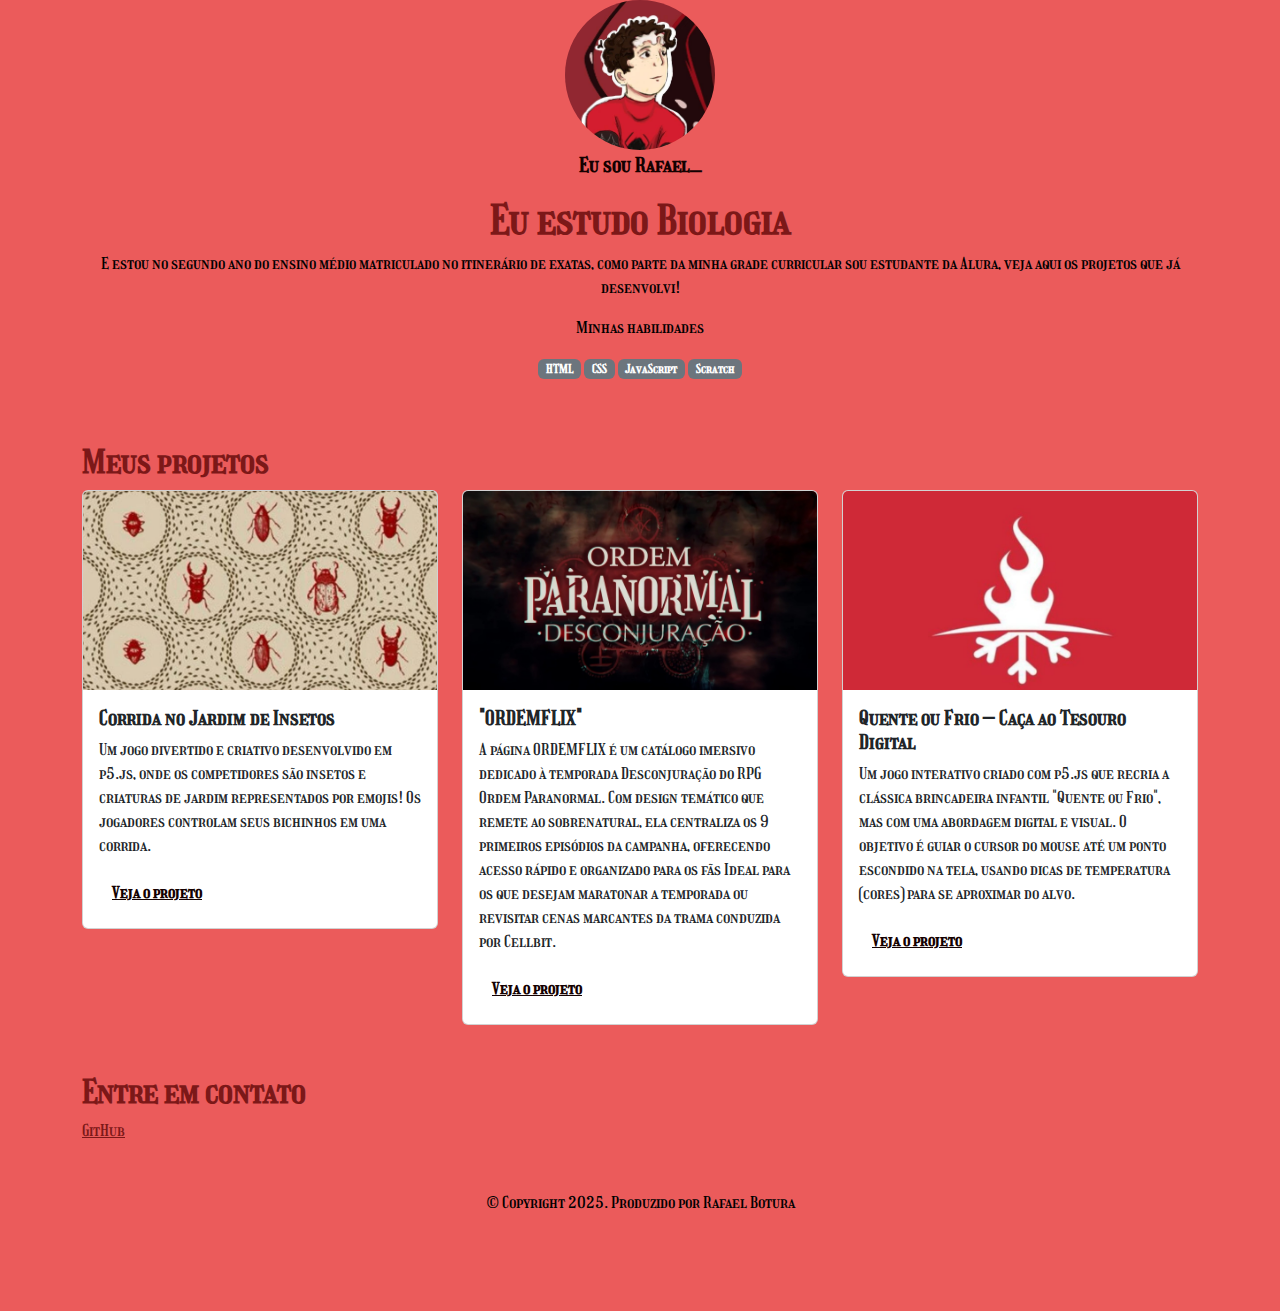
<file: index.html>
<!DOCTYPE html>
<html lang="pt-br">

<head>
    <meta charset="UTF-8">
    <meta name="viewport" content="width=device-width, initial-scale=1.0">
    <link href="https://cdn.jsdelivr.net/npm/bootstrap@5.3.2/dist/css/bootstrap.min.css" rel="stylesheet">
    <link rel="stylesheet" href="https://cdn.jsdelivr.net/npm/bootstrap-icons@1.11.3/font/bootstrap-icons.min.css">
    <link rel="stylesheet" href="style.css">
    <title>Meu portfólio</title>
</head>

<body>
    <header class="container text-center">
        <img src="img/icon.jpg" alt="avatar da Rafael" class="rounded-circle" width="150" height="150"
            srcset="">
        <p class="lead">Eu sou Rafael_</p>
        <h1>Eu estudo Biologia</h1>
        <p>E estou no segundo ano do ensino médio matriculado no itinerário de exatas, como parte da minha grade curricular sou estudante da Alura, veja aqui os projetos que já desenvolvi!</p>
        <p>Minhas habilidades</p>
        <div>
            <p class="badge bg-secondary">HTML</p>
            <p class="badge bg-secondary">CSS</p>
            <p class="badge bg-secondary">JavaScript</p>
            <p class="badge bg-secondary">Scratch</p>
        </div>
    </header>
    <main class="container mt-5">
        <h2>Meus projetos</h2>
        <div class="row">
            <!-- Projeto 1 -->
            <div class="col-md-4">
                <div class="card">
                    <img src="img/corrida.jpg" class="card-img-top" alt="Imagem do projeto Corrida">
                    <div class="card-body">
                        <h5 class="card-title">Corrida no Jardim de Insetos</h5>
                        <p class="card-text">Um jogo divertido e criativo desenvolvido em p5.js, onde os competidores são insetos e criaturas de jardim representados por emojis! Os jogadores controlam seus bichinhos em uma corrida.
                        </p>
                        <button type="button" class="btn btn-link" data-bs-toggle="modal" data-bs-target="#modal1">Veja
                            o projeto</button>
                    </div>
                </div>
            </div>
            <!-- Projeto 2 -->
            <div class="col-md-4">
                <div class="card">
                    <img src="img/ordemflix.jpeg" class="card-img-top" alt="Imagem do projeto página na web">
                    <div class="card-body">
                        <h5 class="card-title">"ORDEMFLIX"</h5>
                        <p class="card-text">A página ORDEMFLIX é um catálogo imersivo dedicado à temporada Desconjuração do RPG Ordem Paranormal. Com design temático que remete ao sobrenatural, ela centraliza os 9 primeiros episódios da campanha, oferecendo acesso rápido e organizado para os fãs Ideal para os que desejam maratonar a temporada ou revisitar cenas marcantes da trama conduzida por Cellbit.
</p>
                        <button type="button" class="btn btn-link" data-bs-toggle="modal" data-bs-target="#modal2">Veja
                            o projeto</button>
                    </div>
                </div>
            </div>

            <!-- Projeto 3 -->
            <div class="col-md-4">
                <div class="card">
                    <img src="img/quente ou frio.jpg" class="card-img-top" alt="Imagem do projeto de quente ou frio">
                    <div class="card-body">
                        <h5 class="card-title">Quente ou Frio – Caça ao Tesouro Digital
                        </h5>
                        <p class="card-text">Um jogo interativo criado com p5.js que recria a clássica brincadeira infantil "Quente ou Frio", mas com uma abordagem digital e visual. O objetivo é guiar o cursor do mouse até um ponto escondido na tela, usando dicas de temperatura (cores) para se aproximar do alvo.


                        </p>
                        <button type="button" class="btn btn-link" data-bs-toggle="modal" data-bs-target="#modal3">Veja
                            o projeto</button>
                    </div>
                </div>
            </div>
        </div>
    </main>

    <!-- Modal 1 -->
    <div class="modal" id="modal1" tabindex="-1">
        <div class="modal-dialog">
            <div class="modal-content">
                <div class="modal-header">
                    <h5 class="modal-title">Projeto p5.js: Corrida no Jardim de Insetos</h5>
                    <button type="button" class="btn-close" data-bs-dismiss="modal" aria-label="Close"></button>
                </div>
                <div class="modal-body">
                    <p>"Corrida no Jardim de Insetos" é um jogo de corrida simples e divertido, desenvolvido em p5.js, onde os jogadores controlam insetos-emojis em uma disputa para cruzar a linha de chegada antes dos adversários. O foco está na competição pura, sem elementos educativos ou narrativos complexos — apenas velocidade e controles intuitivos.
</p>
                    <img src="img/corrida.jpg" class="img-fluid w-100"
                        alt="Imagem representativa do projeto Corrida no Jardim de Insetos">
                </div>
                <div class="modal-footer">
                    <a href="https://ashbotura.github.io/corrida/">Ver projeto ao vivo</a>
                    <a href="https://ashbotura.github.io/corrida/">Ver código do projeto</a>
                </div>
            </div>
        </div>
    </div>
    <!-- Modal 2 -->
    <div class="modal" id="modal2" tabindex="-1">
        <div class="modal-dialog">
            <div class="modal-content">
                <div class="modal-header">
                    <h5 class="modal-title">ORDEMFLIX</h5>
                    <button type="button" class="btn-close" data-bs-dismiss="modal" aria-label="Close"></button>
                </div>
                <div class="modal-body">
                    <p>O OrdemFlix é uma página web estática desenvolvida com HTML e CSS que funciona como um catálogo organizado dos episódios da temporada "Desconjuração" do RPG Ordem Paranormal, criado por Cellbit. O projeto tem como objetivo principal fornecer uma maneira prática e visualmente atraente para os fãs acessarem os episódios diretamente do YouTube.
Estrutura Técnica:
HTML:Cabeçalho com o título "ORDEMFLIX"
Seção principal contendo:
Player incorporado do YouTube com o teaser da temporada
Grade de episódios com thumbnails clicáveis
Links diretos para cada episódio no YouTube
CSS:Estilização temática com tons de vermelho 
Uso da fonte Girassol para títulos (mesma usada no título original da campanha)
                    </p>
                    <img src="img/ordemflix.jpeg" class="img-fluid w-100"
                        alt="Imagem representativa do projeto de uma página na web">
                </div>
                <div class="modal-footer">
                    <a href="https://ashbotura.github.io/Ordemflix/">Ver projeto ao
                        vivo</a>
                    <a href="https://github.com/ashbotura/Ordemflix">Ver código do
                        projeto</a>
                </div>
            </div>
        </div>
    </div>

    <!-- Modal 3 -->
    <div class="modal" id="modal3" tabindex="-1">
        <div class="modal-dialog">
            <div class="modal-content">
                <div class="modal-header">
                    <h5 class="modal-title">Quente ou Frio – Caça ao Tesouro Digital</h5>
                    <button type="button" class="btn-close" data-bs-dismiss="modal" aria-label="Close"></button>
                </div>
                <div class="modal-body">
                    <p>"Quente ou Frio" é um jogo web interativo desenvolvido com p5.js, HTML e CSS, onde o jogador deve encontrar um alvo escondido na tela usando apenas dicas visuais. Inspirado na brincadeira infantil clássica, o projeto transforma essa experiência em um desafio digital minimalista e envolvente.

Objetivo:
Encontrar o ponto escondido na tela o mais rápido possível, usando o feedback visual de cores que indicam proximidade ("roxo" = perto, "amarelo" = longe).</p>
                    <img src="img/quente ou frio.jpg" alt="Projeto 3" class="img-fluid w-100">
                </div>
                <div class="modal-footer">
                    <a href="https://ashbotura.github.io/quentefrio/">Ver projeto ao vivo</a>
                    
                </div>
            </div>
        </div>
    </div>
    <footer class="container py-5">
        <h2>Entre em contato</h2>
        <div>
            <a href="https://github.com/ashbotura">GitHub</a>
        </div>
        <p class="my-5 text-center">© Copyright 2025. Produzido por Rafael Botura</p>
    </footer>

    <script src="https://cdn.jsdelivr.net/npm/bootstrap@5.3.2/dist/js/bootstrap.bundle.min.js"></script>
</body>

</html>
</file>
<file: style.css>
@import url('https://fonts.googleapis.com/css2?family=Girassol&display=swap');


:root {
    --cor-principal: #000000;
    --cor-secundaria: #7c1818;
    --cor-destaque: #140101;
}
body{
    background-color: #eb5b5b;
}
body {
    font-family: 'girassol';
    color: var(--cor-principal);
}

h1, h2, h5 {
    color: var(--cor-secundaria);
    font-weight: 700;
}

.lead, .btn-link {
    color: var(--cor-destaque);
    font-weight: 700;
}

a, .btn-link:hover {
    color: var(--cor-secundaria)
}

a:hover{
    color: var(--cor-destaque);
}
</file>
